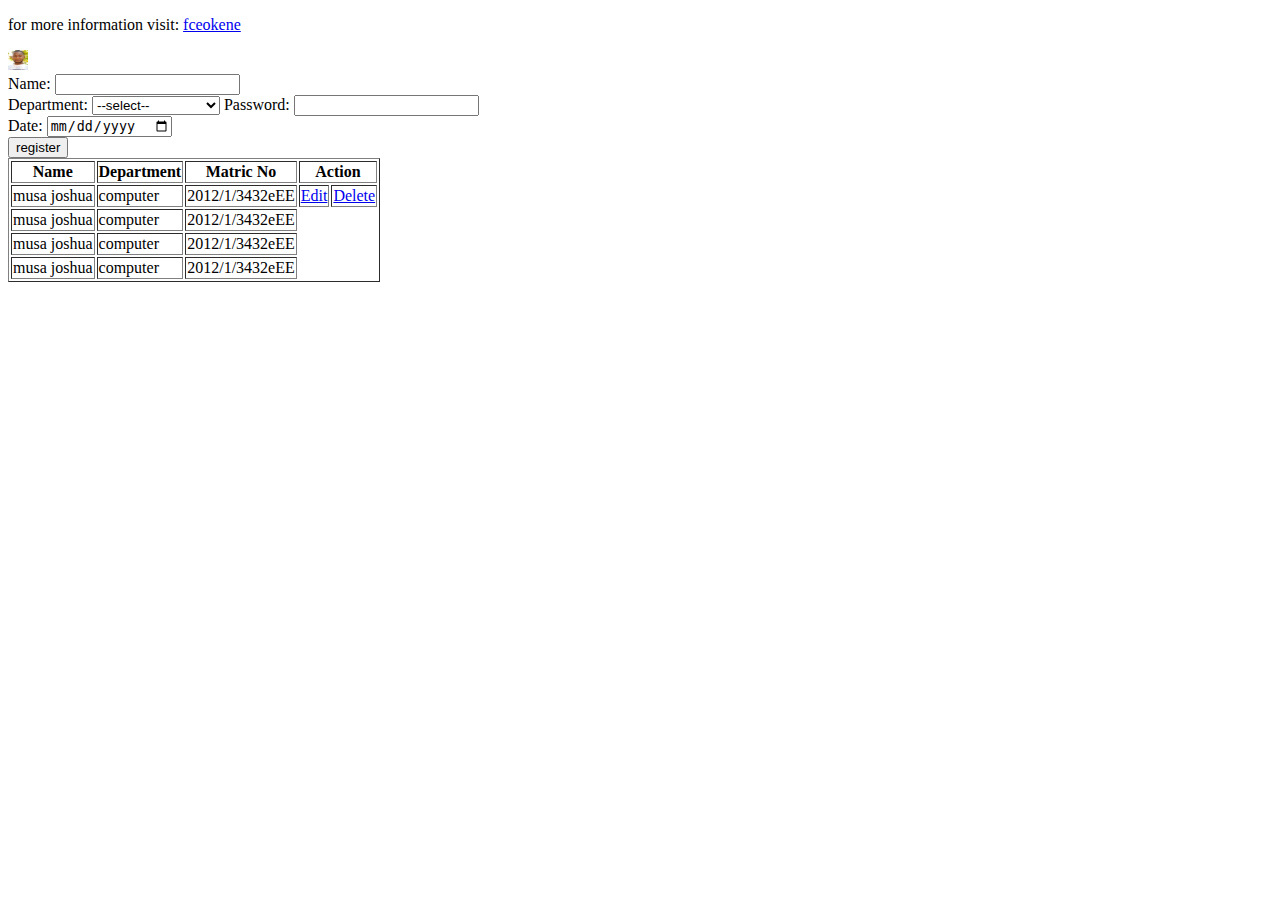
<file: index.html>
<!DOCTYPE html>
<html lang="en">
<head>
    <meta charset="UTF-8">
    <meta name="viewport" content="width=device-width, initial-scale=1.0">
    <title>Document</title>
</head>
<body>
<p>for more information visit: <a href="https://fceokene.waeup.org">fceokene</a> </p> 

<img src="images/ohi pix.jpg" width="20px" height="20px" alt="image is here">

<form>
    Name: <input type="text" name="name"><br>
    Department: <select name="Department">
        <option value="">--select--</option>
        <option value="computer/maths">computer/maths</option>
        <option value="computer/biology">computer/biology</option>
        <option value="chemistry/physics">chemistry/physics</option>

    </select>
    Password: <input type="password" name="Password"><br>
    Date: <input type="date" name="date"><br>
    <button type="submit" name="submit">register</button>
</form>
<table border="1">
    <thead>
        <tr>
            <th>Name</th>
            <th>Department</th>
            <th>Matric No</th>
            <th colspan="3">Action</th>
        </tr>
    </thead>

    <tbody>
        <tr>
            <td>musa joshua</td>
            <td>computer</td>
            <td>2012/1/3432eEE</td>
           <td><a href="#">Edit</a></td>
           <td><a href="#">Delete</a></td> 
            
        </tr>
        <tr>
            <td>musa joshua</td>
            <td>computer</td>
            <td>2012/1/3432eEE</td>
        </tr>
        <tr>
            <td>musa joshua</td>
            <td>computer</td>
            <td>2012/1/3432eEE</td>
        </tr>
        <tr>
            <td>musa joshua</td>
            <td>computer</td>
            <td>2012/1/3432eEE</td>
        </tr>
    </tbody>
</table>
</body>
</html>
</file>
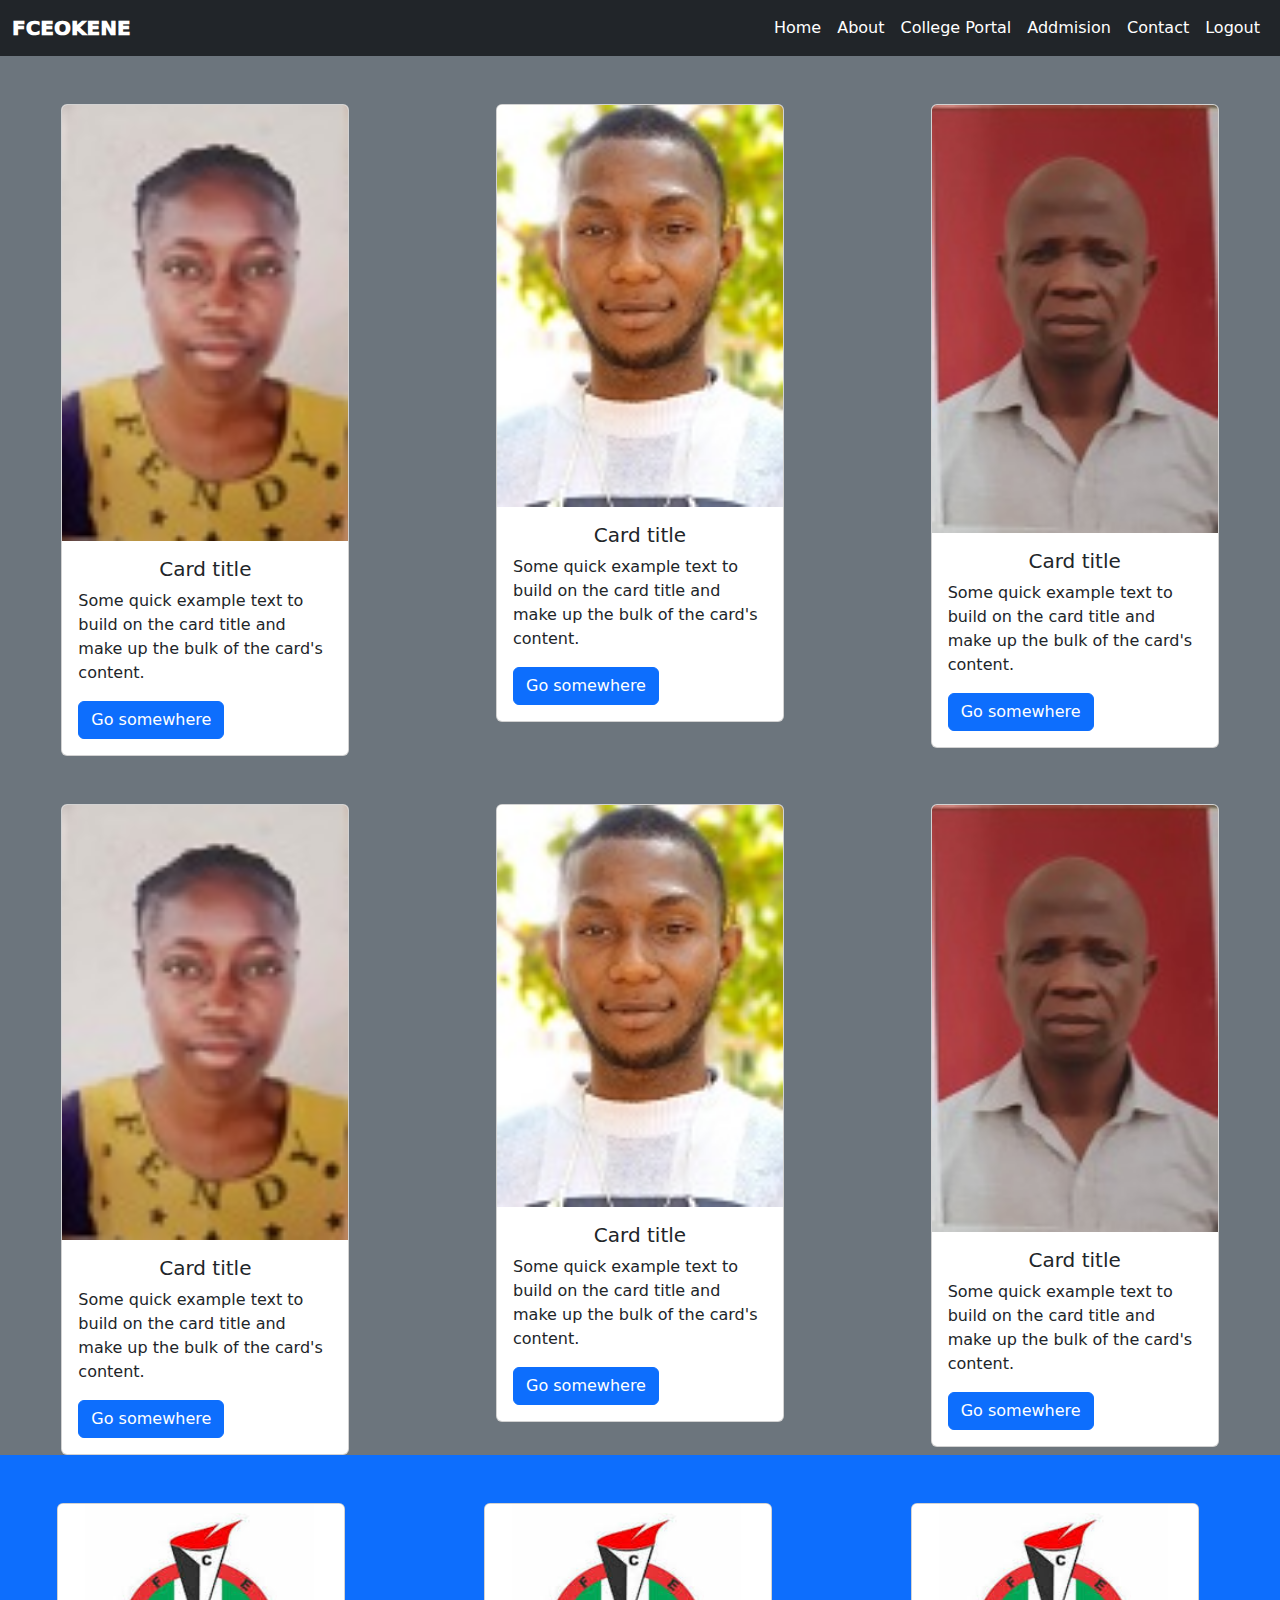
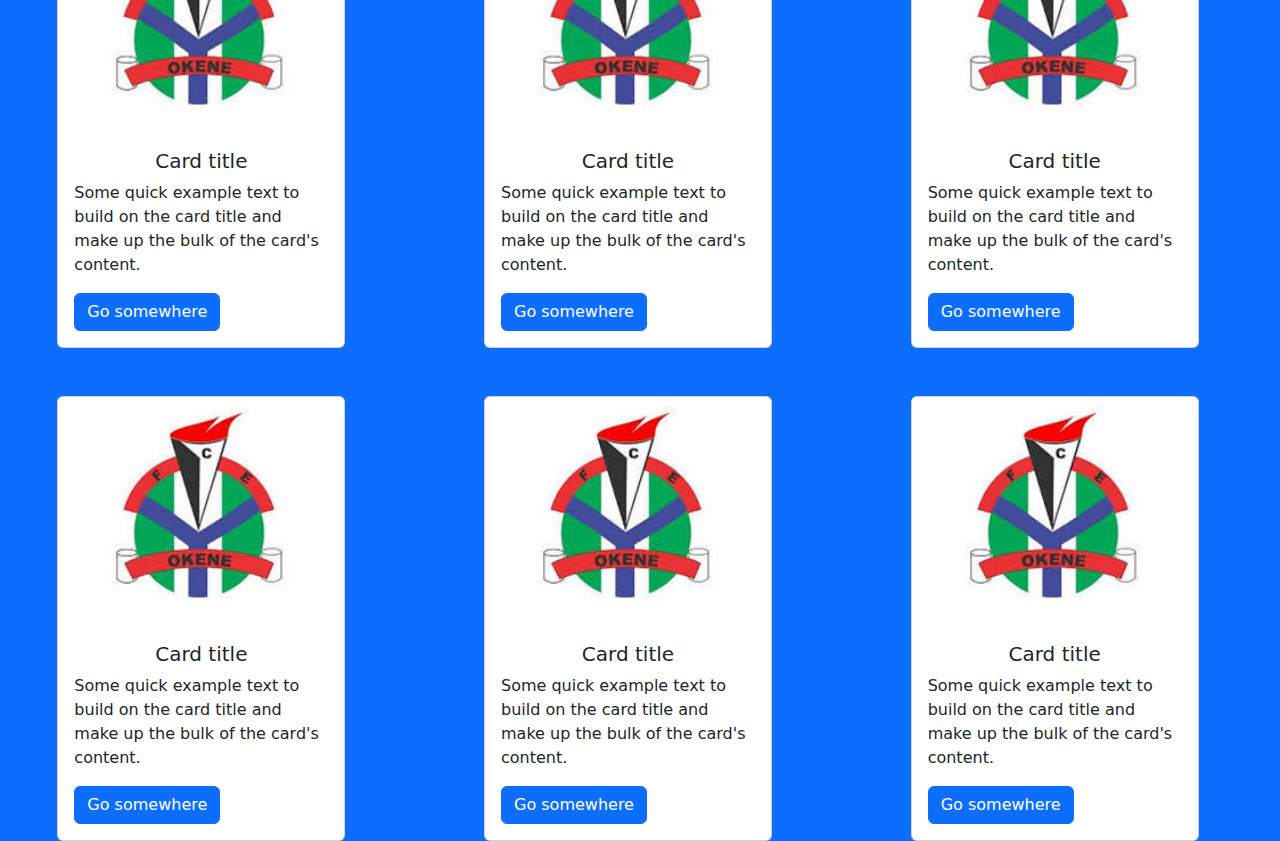
<file: boot.html>
<!DOCTYPE html>
<html lang="en">
<head>
    <meta charset="UTF-8">
    <meta name="viewport" content="width=device-width, initial-scale=1.0">
    <link rel="stylesheet" type="text/css" href="style.css">
    <link href="https://cdn.jsdelivr.net/npm/bootstrap@5.3.1/dist/css/bootstrap.min.css" rel="stylesheet">
    <title>Document</title>
</head>
<body>
    <!-- navbar -->
    
    <nav class="navbar navbar-expand-lg bg-dark navbar-dark mt-10">
        <div class="container-fluid">
          <a class="navbar-brand" href="#">FCEOKENE</a>
          <button class="navbar-toggler" type="button" data-bs-toggle="collapse" data-bs-target="#navbarSupportedContent" aria-controls="navbarSupportedContent" aria-expanded="false" aria-label="Toggle navigation">
            <span class="navbar-toggler-icon"></span>
          </button>
          <div class="collapse navbar-collapse" id="navbarSupportedContent">
            <ul class="navbar-nav ms-auto mb-2 mb-lg-0">
              <li class="nav-item">
                <a class="nav-link" aria-current="page" href="#">Home</a>
              </li>
              <li class="nav-item">
                <a class="nav-link" href="#">About</a>
              </li>
              <li class="nav-item">
                <a class="nav-link" href="#">College Portal</a>
              </li>
              <li class="nav-item">
                <a class="nav-link" href="#">Addmision</a>
              </li>
              <li class="nav-item">
                <a class="nav-link" href="#">Contact</a>
              </li>
              <li class="nav-item">
                <a class="nav-link" href="#">Logout</a>
              </li>
            </ul>
            </div>
            </div>
            </nav>
  <div class="row bg-secondary">
    <div class="col-lg-4 col-md-6 col-sm-12">
      <div class="card mx-auto mt-5 b-block rounded" style="width: 18rem;">
        <img src="images/Christianah.jpg" class="card-img-top" alt="...">
        <div class="card-body">
          <h5 class="card-title">Card title</h5>
          <p class="card-text">Some quick example text to build on the card title and make up the bulk of the card's content.</p>
          <a href="#" class="btn btn-primary">Go somewhere</a>
        </div>
      </div>
    </div>
    <div class="col-lg-4 col-md-6 col-sm-12">
      <div class="card mx-auto mt-5 b-block rounded" style="width: 18rem;">
        <img src="images/ohi pix.jpg" class="card-img-top" alt="...">
        <div class="card-body">
          <h5 class="card-title">Card title</h5>
          <p class="card-text">Some quick example text to build on the card title and make up the bulk of the card's content.</p>
          <a href="#" class="btn btn-primary">Go somewhere</a>
        </div>
      </div>
    </div>
    <div class="col-lg-4 col-md-6 col-sm-12">
      <div class="card mx-auto mt-5 b-block rounded" style="width: 18rem;">
        <img src="images/Mr Raji pix.jpg" class="card-img-top" alt="...">
        <div class="card-body">
          <h5 class="card-title">Card title</h5>
          <p class="card-text">Some quick example text to build on the card title and make up the bulk of the card's content.</p>
          <a href="#" class="btn btn-primary">Go somewhere</a>
        </div>
      </div>
    </div>
        <div class="col-lg-4 col-md-6 col-sm-12">
      <div class="card mx-auto mt-5 b-block rounded" style="width: 18rem;">
        <img src="images/Christianah.jpg" class="card-img-top" alt="...">
        <div class="card-body">
          <h5 class="card-title">Card title</h5>
          <p class="card-text">Some quick example text to build on the card title and make up the bulk of the card's content.</p>
          <a href="#" class="btn btn-primary">Go somewhere</a>
        </div>
      </div>
    </div>
    <div class="col-lg-4 col-md-6 col-sm-12">
      <div class="card mx-auto mt-5 b-block rounded" style="width: 18rem;">
        <img src="images/ohi pix.jpg" class="card-img-top" alt="...">
        <div class="card-body">
          <h5 class="card-title">Card title</h5>
          <p class="card-text">Some quick example text to build on the card title and make up the bulk of the card's content.</p>
          <a href="#" class="btn btn-primary">Go somewhere</a>
        </div>
      </div>
    </div>
    <div class="col-lg-4 col-md-6 col-sm-12">
      <div class="card mx-auto mt-5 b-block rounded" style="width: 18rem;">
        <img src="images/Mr Raji pix.jpg" class="card-img-top" alt="...">
        <div class="card-body">
          <h5 class="card-title">Card title</h5>
          <p class="card-text">Some quick example text to build on the card title and make up the bulk of the card's content.</p>
          <a href="#" class="btn btn-primary">Go somewhere</a>
        </div>
      </div>
    </div>
  <div class="row bg-primary">
    <div class="col-lg-4 col-md-6 col-sm-12">
      <div class="card mx-auto mt-5 b-block rounded" style="width: 18rem;">
        <img src="images/F.C.E logo.jpg" class="card-img-top" alt="...">
        <div class="card-body">
          <h5 class="card-title">Card title</h5>
          <p class="card-text">Some quick example text to build on the card title and make up the bulk of the card's content.</p>
          <a href="#" class="btn btn-primary">Go somewhere</a>
        </div>
      </div>
    </div>
    <div class="col-lg-4 col-md-6 col-sm-12">
      <div class="card mx-auto mt-5 b-block rounded" style="width: 18rem;">
        <img src="images/F.C.E logo.jpg" class="card-img-top" alt="...">
        <div class="card-body">
          <h5 class="card-title">Card title</h5>
          <p class="card-text">Some quick example text to build on the card title and make up the bulk of the card's content.</p>
          <a href="#" class="btn btn-primary">Go somewhere</a>
        </div>
      </div>
    </div>
  
    <div class="col-lg-4 col-md-6 col-sm-12">
      <div class="card mx-auto mt-5 b-block rounded" style="width: 18rem;">
        <img src="images/F.C.E logo.jpg" class="card-img-top" alt="...">
        <div class="card-body">
          <h5 class="card-title">Card title</h5>
          <p class="card-text">Some quick example text to build on the card title and make up the bulk of the card's content.</p>
          <a href="#" class="btn btn-primary">Go somewhere</a>
        </div>
      </div>
    </div>
    <div class="col-lg-4 col-md-6 col-sm-12">
      <div class="card mx-auto mt-5 b-block rounded" style="width: 18rem;">
        <img src="images/F.C.E logo.jpg" class="card-img-top" alt="...">
        <div class="card-body">
          <h5 class="card-title">Card title</h5>
          <p class="card-text">Some quick example text to build on the card title and make up the bulk of the card's content.</p>
          <a href="#" class="btn btn-primary">Go somewhere</a>
        </div>
      </div>
    </div>
    <div class="col-lg-4 col-md-6 col-sm-12">
      <div class="card mx-auto mt-5 b-block rounded" style="width: 18rem;">
        <img src="images/F.C.E logo.jpg" class="card-img-top" alt="...">
        <div class="card-body">
          <h5 class="card-title">Card title</h5>
          <p class="card-text">Some quick example text to build on the card title and make up the bulk of the card's content.</p>
          <a href="#" class="btn btn-primary">Go somewhere</a>
        </div>
      </div>
    </div>
    <div class="col-lg-4 col-md-6 col-sm-12">
      <div class="card mx-auto mt-5 b-block rounded" style="width: 18rem;">
        <img src="images/F.C.E logo.jpg" class="card-img-top" alt="...">
        <div class="card-body">
          <h5 class="card-title">Card title</h5>
          <p class="card-text">Some quick example text to build on the card title and make up the bulk of the card's content.</p>
          <a href="#" class="btn btn-primary">Go somewhere</a>
        </div>
      </div>
    </div>
     </div>

       <!-- <p class="text"> -->
      <!-- Lorem ipsum dolor sit amet consectetur, adipisicing elit. Sit nemo impedit itaque maiores est blanditiis similique, neque vero quidem quaerat maxime nobis, perspiciatis, accusamus ipsum. Odit corrupti vel nobis temporibus iste rem culpa quasi consectetur sapiente! Obcaecati, repudiandae nemo. Fugit esse dolorem dicta alias consequuntur reiciendis enim pariatur dignissimos accusamus similique est quos itaque quaerat ad officiis beatae,   enim!</p>
      </div>
      <div class="col-lg-3 col-md-6 col-sm-12">

        <p class="text">
          Lorem ipsum dolor sit amet consectetur, adipisicing elit. Sit nemo impedit itaque maiores est blanditiis similique, neque vero quidem quaerat maxime nobis, perspiciatis, accusamus ipsum. Odit corrupti vel nobis temporibus iste rem culpa quasi consectetur sapiente! Obcaecati, repudiandae nemo. Fugit esse dolorem dicta alias consequuntur reiciendis enim pariatur dignissimos accusamus similique est quos itaque quaerat ad officiis beatae,   enim!</p>
       </div>
       <div class="col-lg-3 col-md-6 col-sm-12">

        <p class="text">
          Lorem ipsum dolor sit amet consectetur, adipisicing elit. Sit nemo impedit itaque maiores est blanditiis similique, neque vero quidem quaerat maxime nobis, perspiciatis, accusamus ipsum. Odit corrupti vel nobis temporibus iste rem culpa quasi consectetur sapiente! Obcaecati, repudiandae nemo. Fugit esse dolorem dicta alias consequuntur reiciendis enim pariatur dignissimos accusamus similique est quos itaque quaerat ad officiis beatae,   enim!</p>
       </div>
       <div class="col-lg-3 col-md-6 col-sm-12">

        <p class="text">
          Lorem ipsum dolor sit amet consectetur, adipisicing elit. Sit nemo impedit itaque maiores est blanditiis similique, neque vero quidem quaerat maxime nobis, perspiciatis, accusamus ipsum. Odit corrupti vel nobis temporibus iste rem culpa quasi consectetur sapiente! Obcaecati, repudiandae nemo. Fugit esse dolorem dicta alias consequuntur reiciendis enim pariatur dignissimos accusamus similique est quos itaque quaerat ad officiis beatae,   enim!</p>
       </div>
       <div class="col-lg-3 col-md-6 col-sm-12">

        <p class="text">
          Lorem ipsum dolor sit amet consectetur, adipisicing elit. Sit nemo impedit itaque maiores est blanditiis similique, neque vero quidem quaerat maxime nobis, perspiciatis, accusamus ipsum. Odit corrupti vel nobis temporibus iste rem culpa quasi consectetur sapiente! Obcaecati, repudiandae nemo. Fugit esse dolorem dicta alias consequuntur reiciendis enim pariatur dignissimos accusamus similique est quos itaque quaerat ad officiis beatae,   enim!</p>
       </div>
       <div class="col-lg-3 col-md-6 col-sm-12">

        <p class="text">
          Lorem ipsum dolor sit amet consectetur, adipisicing elit. Sit nemo impedit itaque maiores est blanditiis similique, neque vero quidem quaerat maxime nobis, perspiciatis, accusamus ipsum. Odit corrupti vel nobis temporibus iste rem culpa quasi consectetur sapiente! Obcaecati, repudiandae nemo. Fugit esse dolorem dicta alias consequuntur reiciendis enim pariatur dignissimos accusamus similique est quos itaque quaerat ad officiis beatae,   enim!</p>
       </div>
       <div class="col-lg-3 col-md-6 col-sm-12">

        <p class="text">
          Lorem ipsum dolor sit amet consectetur, adipisicing elit. Sit nemo impedit itaque maiores est blanditiis similique, neque vero quidem quaerat maxime nobis, perspiciatis, accusamus ipsum. Odit corrupti vel nobis temporibus iste rem culpa quasi consectetur sapiente! Obcaecati, repudiandae nemo. Fugit esse dolorem dicta alias consequuntur reiciendis enim pariatur dignissimos accusamus similique est quos itaque quaerat ad officiis beatae,   enim!</p> -->
                 


        <!-- <button type="login">Login</button><br>
        <button type="signup">Signup</button><br>
        <button type="register">Register</button>
        <button type="register" class="btn btn-primary">Register</button>
        <button type="register" class="btn btn-secondary">Register</button>
        <button type="register" class="btn btn-danger">Register</button>
        <button type="signup" class="btn btn-success">Sign_Up</button> -->
        
    <script src="https://cdn.jsdelivr.net/npm/@popperjs/core@2.11.8/dist/umd/popper.min.js"></script>
    <script src="https://cdn.jsdelivr.net/npm/bootstrap@5.3.1/dist/js/bootstrap.min.js"></script>

</body>
</html>
</file>
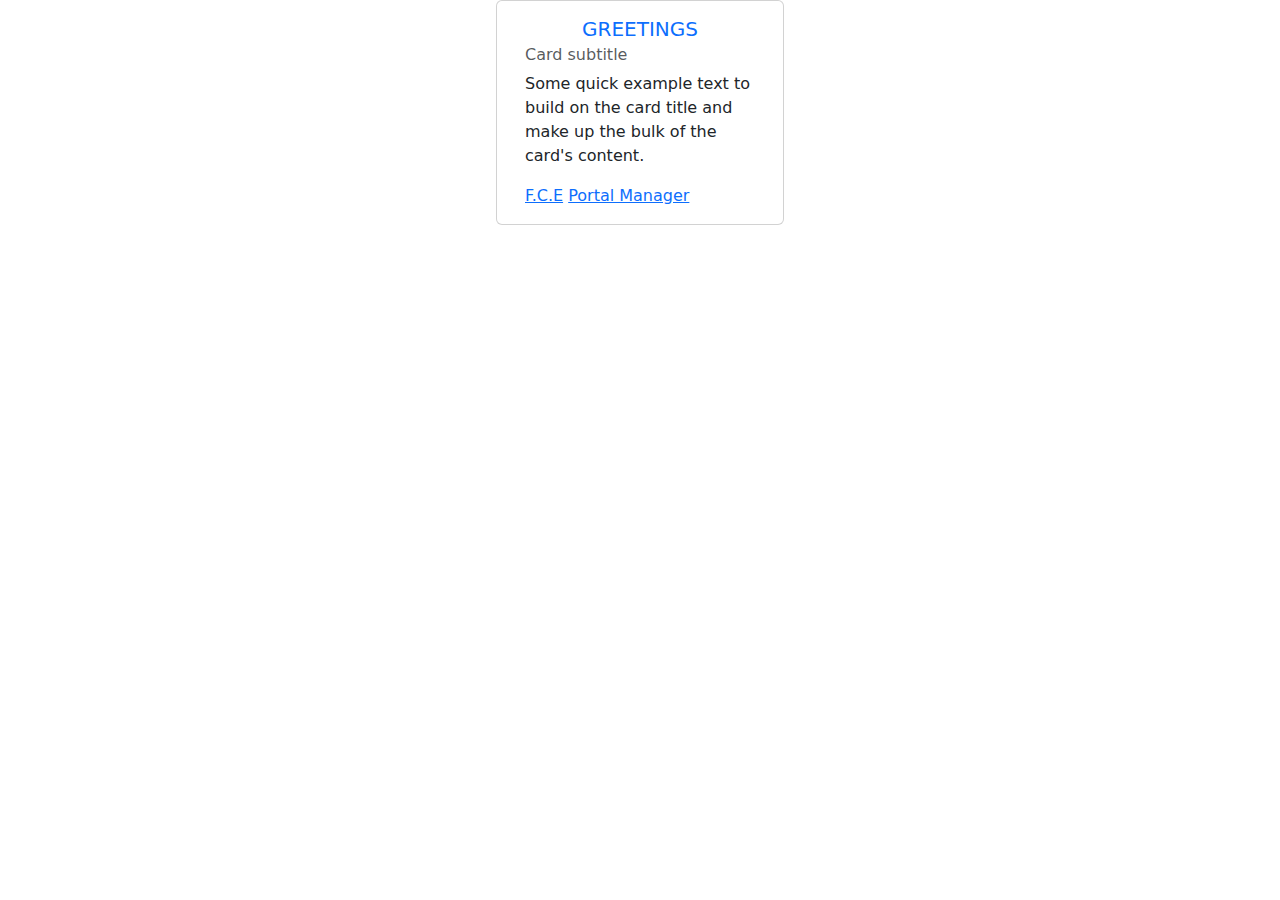
<file: boot2.html>
<!DOCTYPE html>
<html lang="en">
<head>
    <meta charset="UTF-8">
    <meta name="viewport" content="width=device-width, initial-scale=1.0">
    <link rel="stylesheet" type="text/css" href="style.css">
    <link href="https://cdn.jsdelivr.net/npm/bootstrap@5.3.1/dist/css/bootstrap.min.css" rel="stylesheet">
    <title>FRANCIS</title>
</head>
<body>
<div class="container">
    <div class="row justify-content-center">
        
        <div class="card" style="width: 18rem;">
            <div class="card-body">
              <h5 class="card-title text-primary">GREETINGS</h5>

              <h6 class="card-subtitle mb-2 text-body-secondary">Card subtitle</h6>
              <p class="card-text">Some quick example text to build on the card title and make up the bulk of the card's content.</p>
              <a href="https://fceokene.edu.ng">F.C.E</a>
              <a href="https://fceokene.waeup.org">Portal Manager</a>
            </div>
          </div>
        <!-- <div class="col-sm-4 col-md-3">
            <h3 class="border text-white px-4 bg-primary">Lorem ipsum dolor sit amet consectetur adipisicing elit. Natus temporibus obcaecati nam illum aliquam quae voluptatibus at eos rerum ullam expedita quod, repudiandae, amet magnam iure culpa, praesentium odit asperiores!</h3>
            
    </div>
    <div class="col-sm-4 col-md-3">
        <h3 class="border text-white px-4 bg-primary">Lorem ipsum dolor sit amet consectetur adipisicing elit. Natus temporibus obcaecati nam illum aliquam quae voluptatibus at eos rerum ullam expedita quod, repudiandae, amet magnam iure culpa, praesentium odit asperiores!</h3>
        
</div>
<div class="col-sm-4 col-md-3">
    <h3 class="border text-white px-4 bg-primary">Lorem ipsum dolor sit amet consectetur adipisicing elit. Natus temporibus obcaecati nam illum aliquam quae voluptatibus at eos rerum ullam expedita quod, repudiandae, amet magnam iure culpa, praesentium odit asperiores!</h3>
    
</div>
<div class="col-sm-4 col-md-3">
    <h3 class="border text-white px-4 bg-primary">Lorem ipsum dolor sit amet consectetur adipisicing elit. Natus temporibus obcaecati nam illum aliquam quae voluptatibus at eos rerum ullam expedita quod, repudiandae, amet magnam iure culpa, praesentium odit asperiores!</h3>
    
</div>
<div class="col-sm-4 col-md-3">
    <h3 class="border text-white px-4 bg-primary">Lorem ipsum dolor sit amet consectetur adipisicing elit. Natus temporibus obcaecati nam illum aliquam quae voluptatibus at eos rerum ullam expedita quod, repudiandae, amet magnam iure culpa, praesentium odit asperiores!</h3>
    
</div><div class="col-sm-4 col-md-3">
            <h3 class="border text-white px-4 bg-primary">Lorem ipsum dolor sit amet consectetur adipisicing elit. Natus temporibus obcaecati nam illum aliquam quae voluptatibus at eos rerum ullam expedita quod, repudiandae, amet magnam iure culpa, praesentium odit asperiores!</h3>
            
    </div>
    <div class="col-sm-4 col-md-3">
        <h3 class="border text-white px-4 bg-primary">Lorem ipsum dolor sit amet consectetur adipisicing elit. Natus temporibus obcaecati nam illum aliquam quae voluptatibus at eos rerum ullam expedita quod, repudiandae, amet magnam iure culpa, praesentium odit asperiores!</h3>
        
</div> -->
   

    
    <script src="https://cdn.jsdelivr.net/npm/@popperjs/core@2.11.8/dist/umd/popper.min.js"></script>
    <script src="https://cdn.jsdelivr.net/npm/bootstrap@5.3.1/dist/js/bootstrap.min.js"></script>
</body>
</html>
</file>
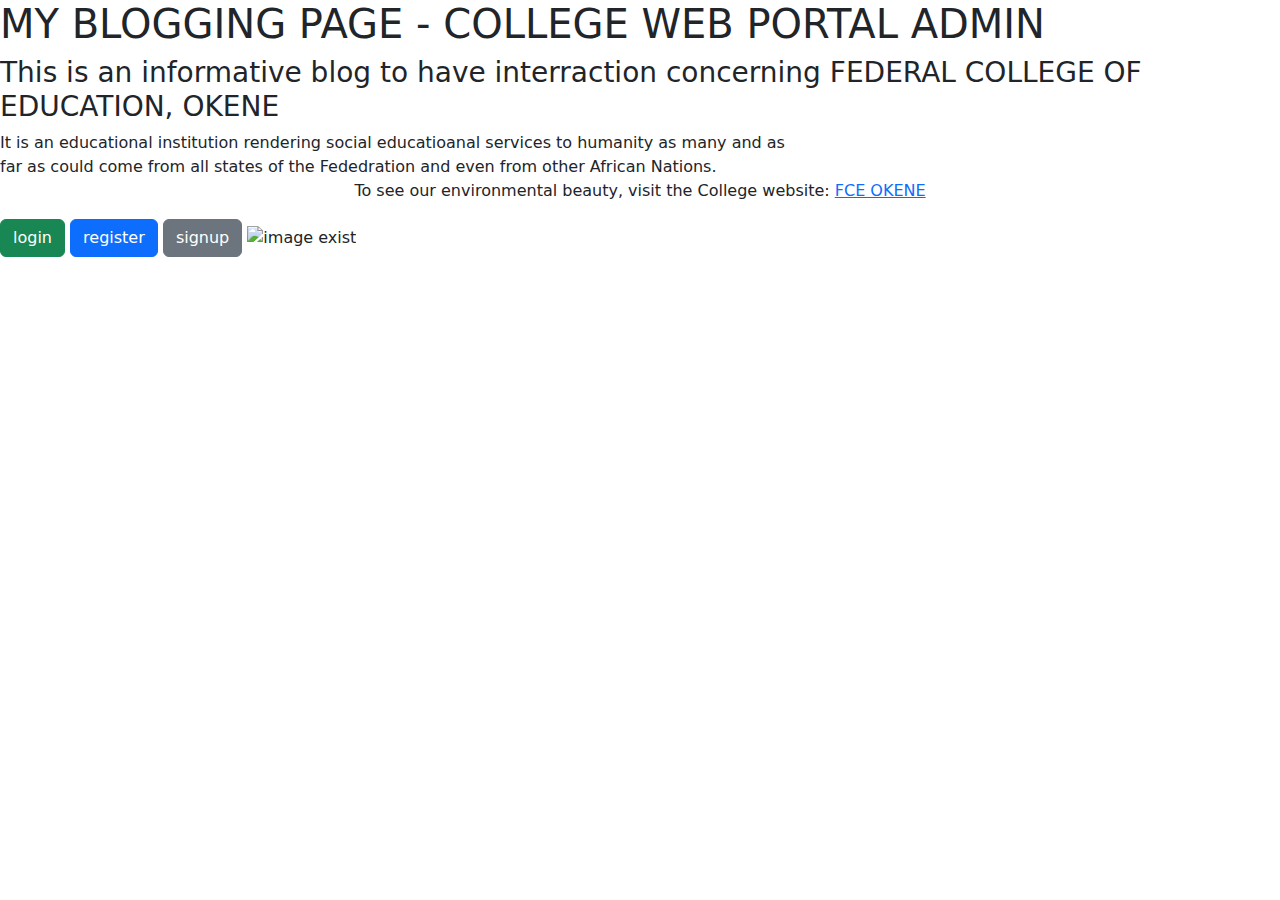
<file: Index2.html>
<!DOCTYPE html>
<html lang="en">
<head>
    <meta charset="UTF-8">
    <meta name="viewport" content="width=device-width, initial-scale=1.0">
    <link rel="stylesheet" type="text/css" href="style.css">
    <link href="https://cdn.jsdelivr.net/npm/bootstrap@5.3.1/dist/css/bootstrap.min.css" rel="stylesheet">
    <title>FRANCIS</title>
</head>
<body>
    <h1>MY BLOGGING PAGE - COLLEGE WEB PORTAL ADMIN</h1>
    <h3>This is an informative blog to have interraction concerning FEDERAL COLLEGE OF EDUCATION, OKENE <br>
    </h3> It is an educational institution rendering social educatioanal services to humanity as many and as
    <br> far as could come from all states of the Fededration and even from other African Nations.
    
    <p style="text-align: center;">To see our environmental beauty, visit the College website: <a href="https://fceokene.edu.ng">FCE OKENE</a> </p> 
    <button type="submit" class="btn btn-success">login</button>
    <button type="submit" class="btn btn-primary">register</button>
    <button type="submit" class="btn btn-secondary">signup</button>


    <script src="https://cdn.jsdelivr.net/npm/@popperjs/core@2.11.8/dist/umd/popper.min.js"></script>
<script src="https://cdn.jsdelivr.net/npm/bootstrap@5.3.1/dist/js/bootstrap.min.js"></script>
    
</body>
    <img scr="image/F.C.E logo.jpg" width="25px" height="30px" alt="image exist">

</html>
</file>
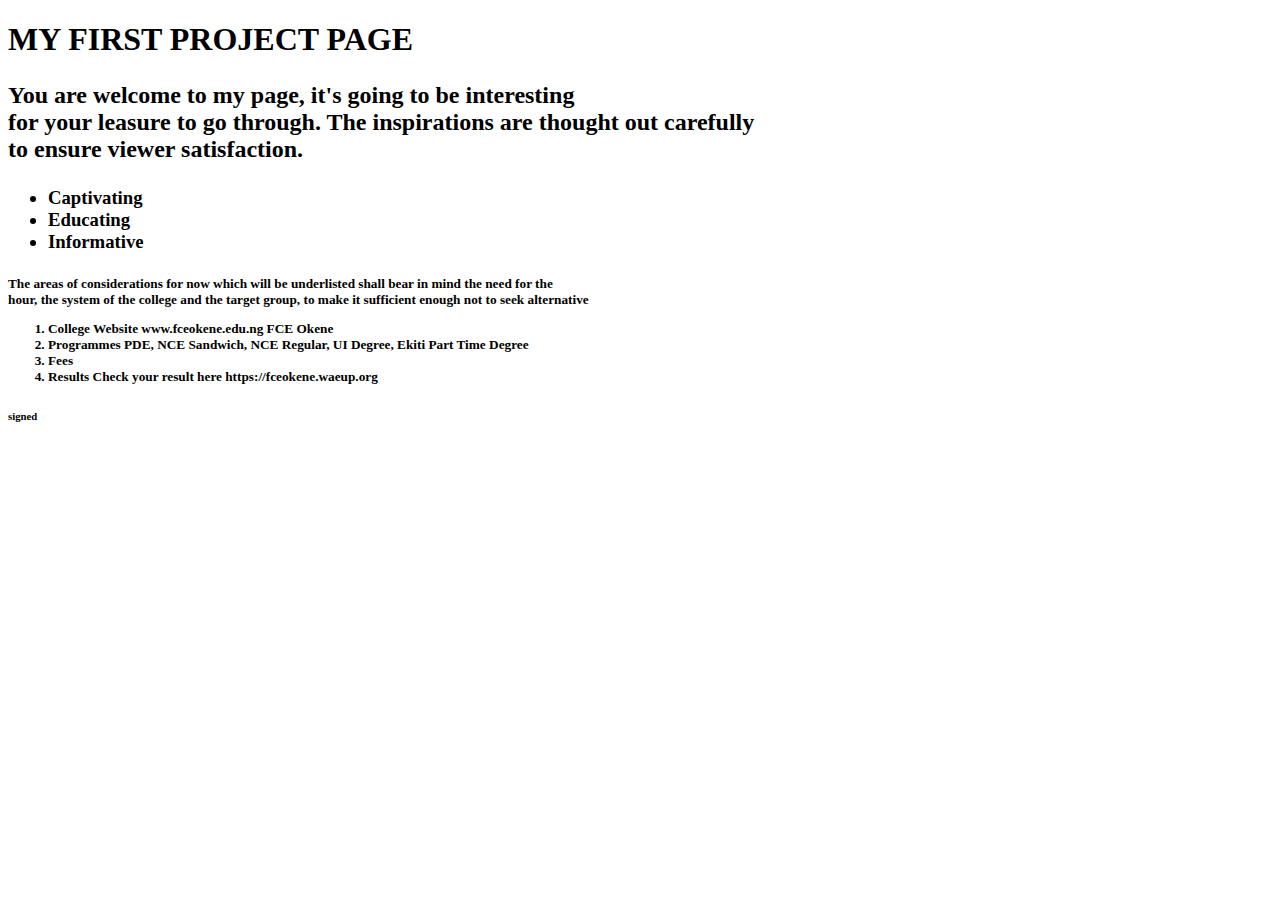
<file: work1.html>
<!DOCTYPE html> 
<html> <meta charset="utf-8">
<title> FRANCIS</title>
<head><h1>MY FIRST PROJECT PAGE</h1></head>
<body><h2><p>You are welcome to my page, it's going to be interesting<br>
for your leasure to go through. The inspirations are thought out carefully <br>
to ensure viewer satisfaction.</p></h2>
<h3><p><ul><li>Captivating</li>
<li>Educating</li>
<li>Informative</li></ul></p></h3>
<h5><p>The areas of considerations for now which will be underlisted shall bear in mind the need for the<br>
hour, the system of the college and the target group, to make it sufficient enough not to seek alternative</p>
<ol><li>College Website www.fceokene.edu.ng FCE Okene</li>
<li>Programmes PDE, NCE Sandwich, NCE Regular, UI Degree, Ekiti Part Time Degree</li>
<li>Fees</li><li>Results Check your result here https://fceokene.waeup.org </li></ol></h5>
<p><h6>signed</h6></p>
</body>
</html>
</file>
<file: style.css>
*{
    padding: 0;
    margin: 0;
}
nav {
    width: 100%;
    position: sticky;
}
.navbar-brand{
    font-weight: 1000;
}
.nav-link{
    color: white !important;
    font-weight: bold;
    border-bottom: 1px solid transparent;
}
.nav-link:hover{
    border-bottom: 1px solid white;
}
.card-title{
    text-align: center;
    color: red;
}
.text{
    color:white;
    background-color: blue;
    padding:5px;
}
.card{ background-color: blue;

}
</file>
